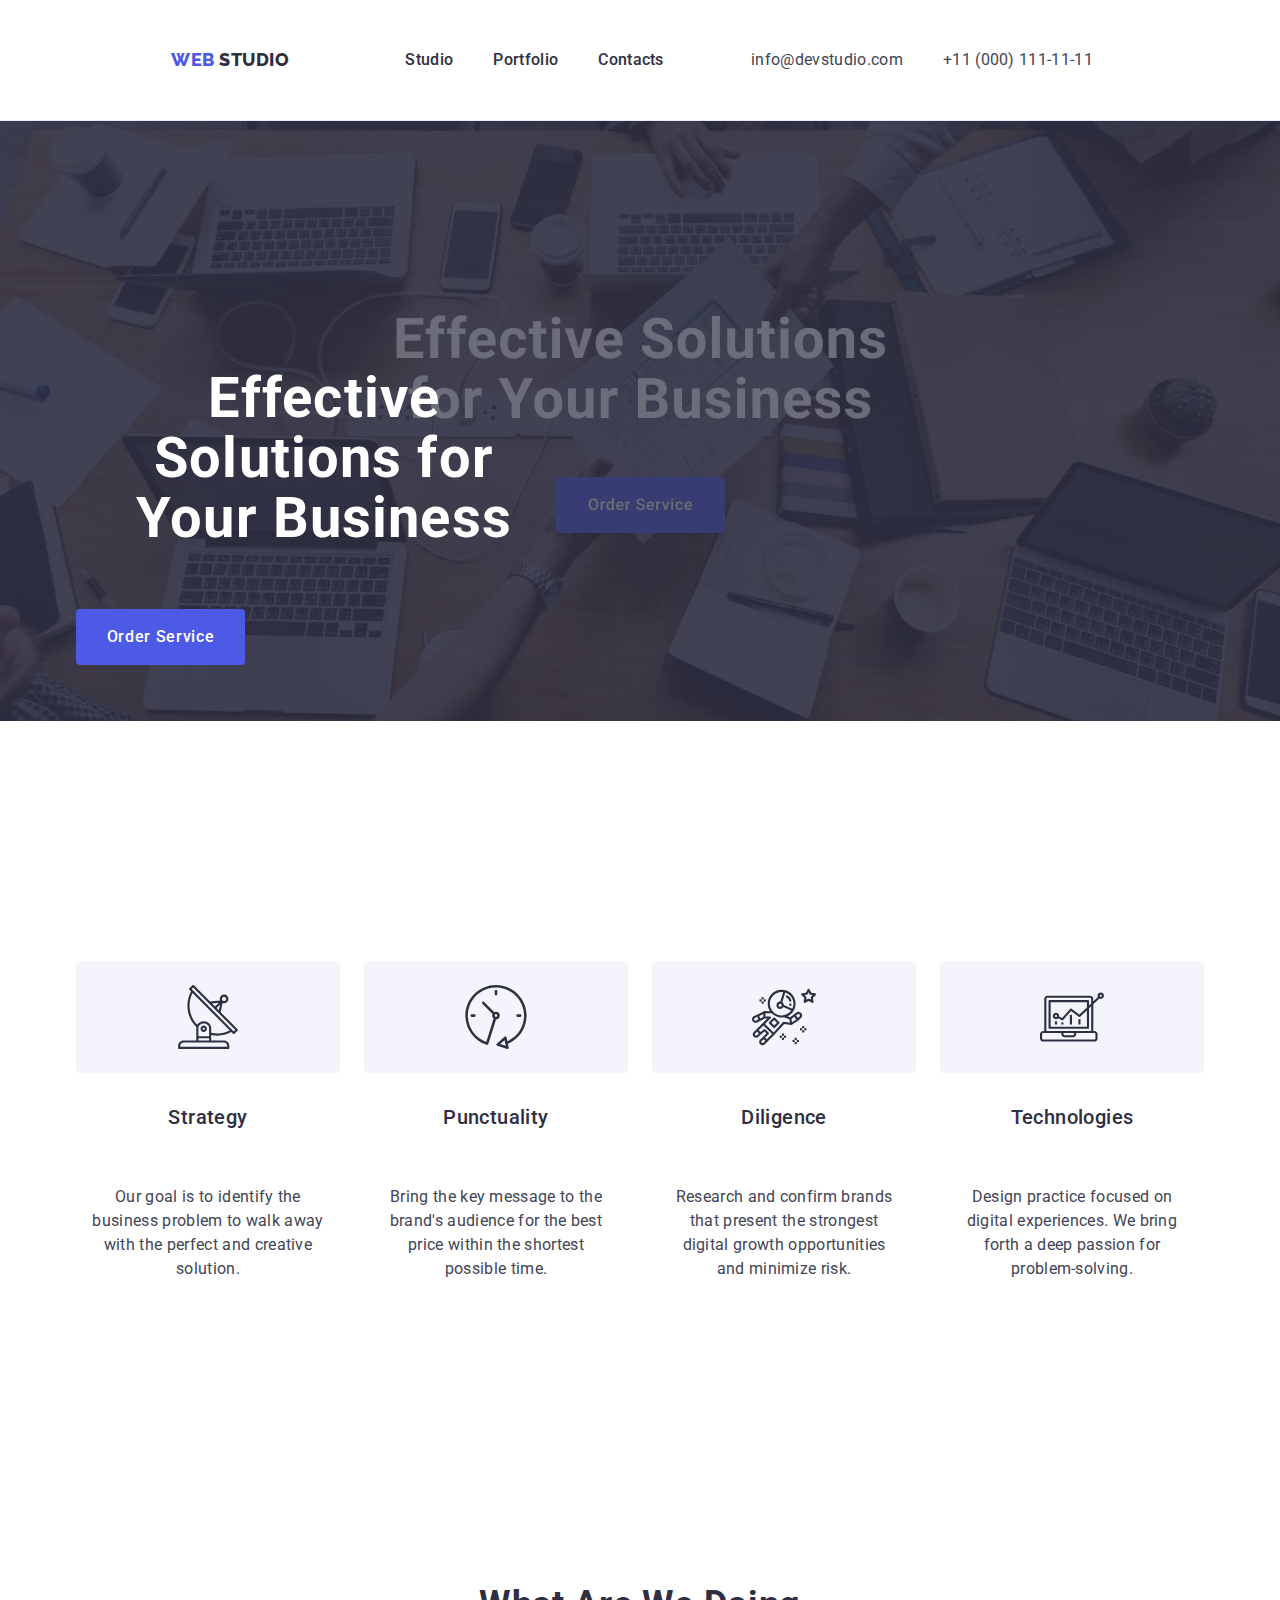
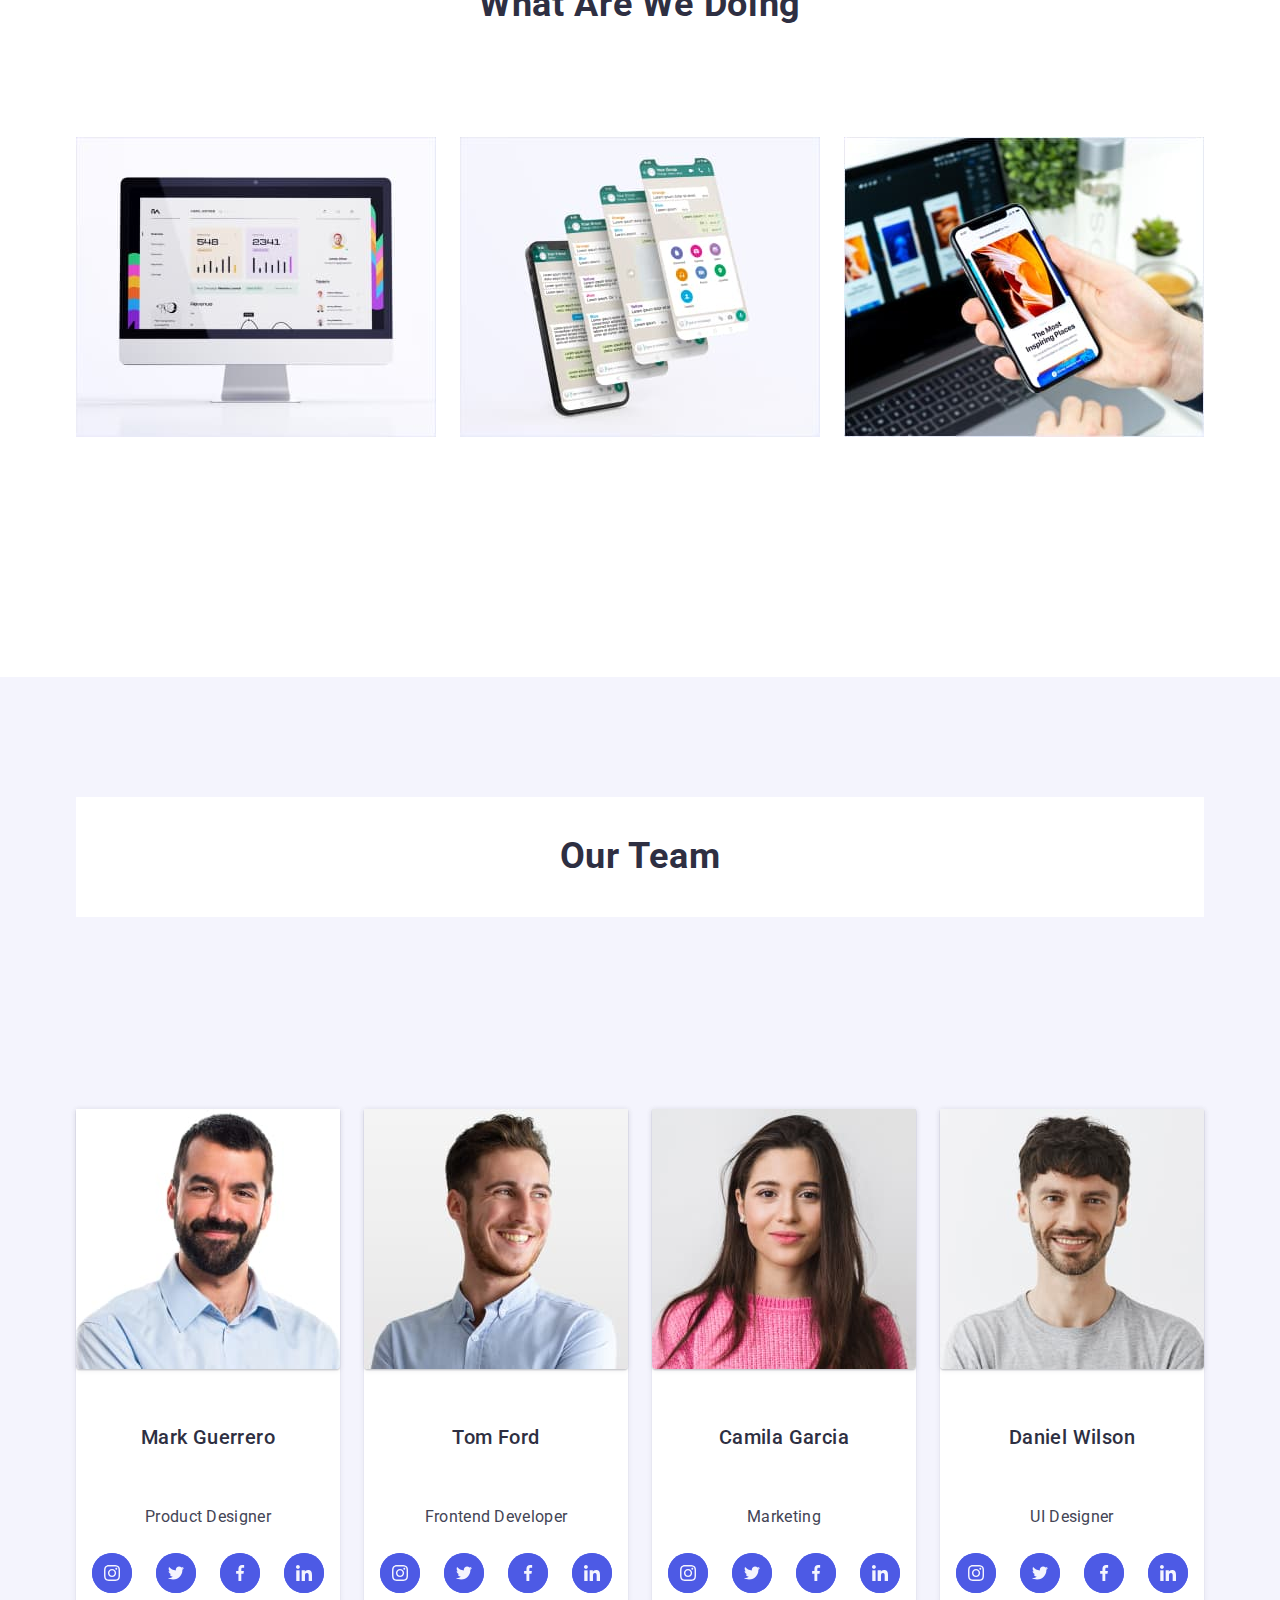
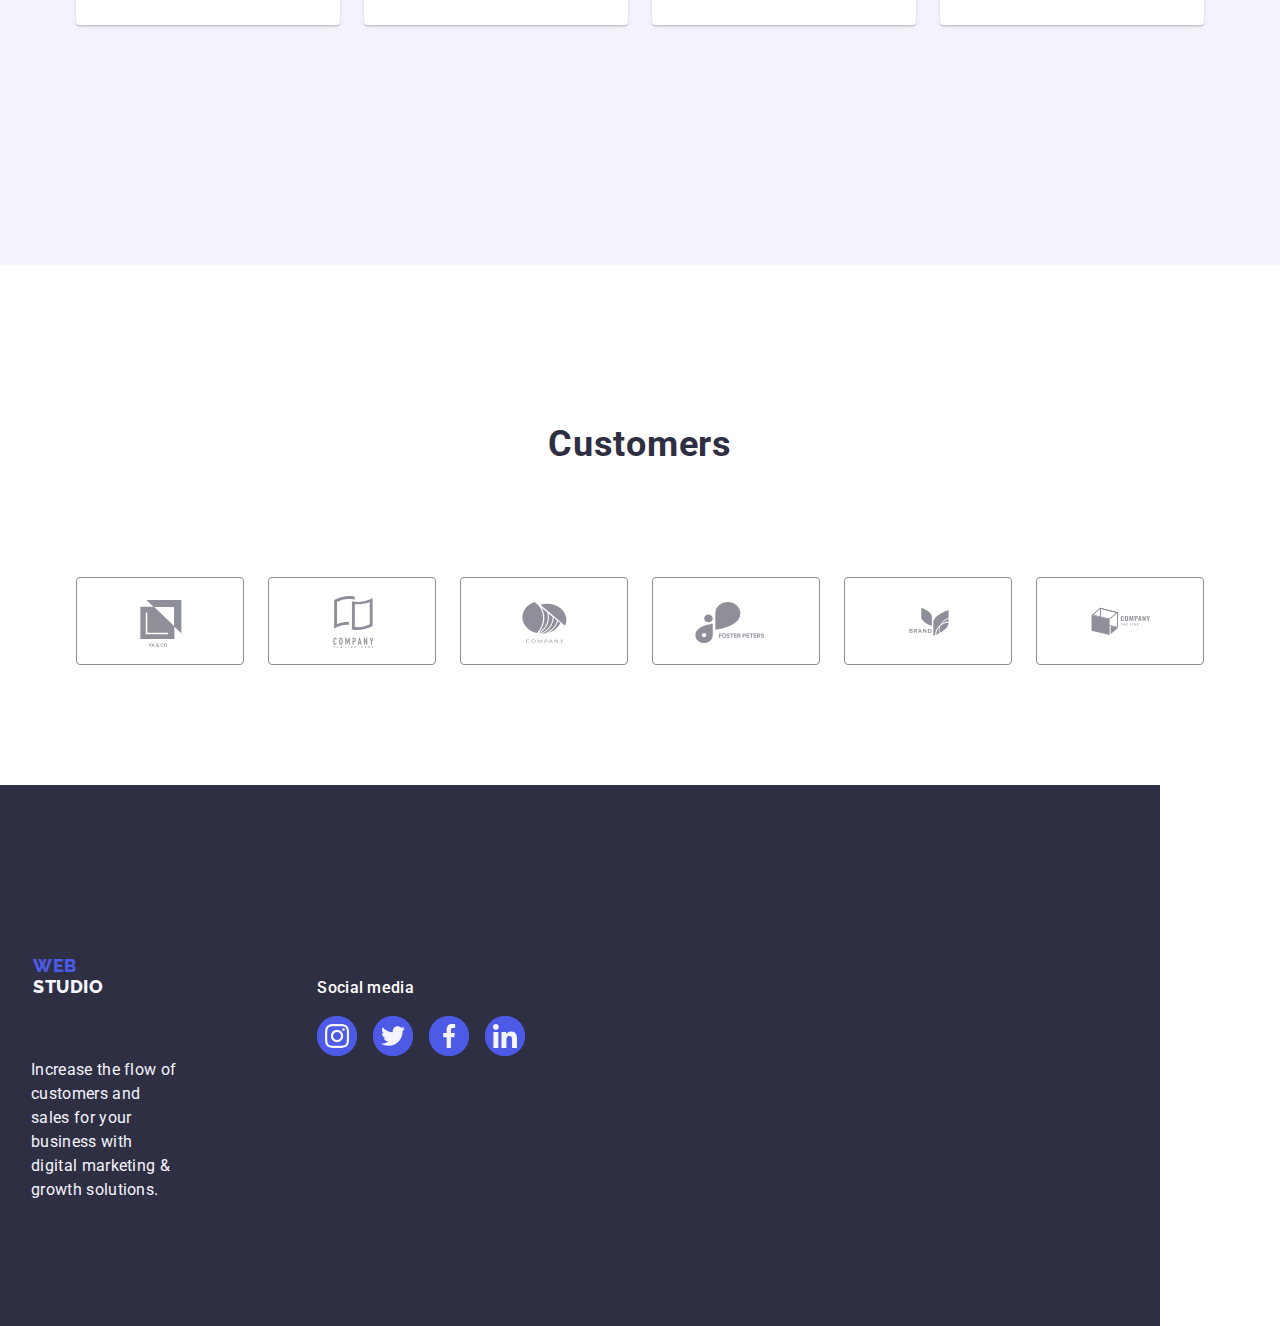
<file: index.html>
<!DOCTYPE html>
<html lang="en">
  <head>
    <meta charset="UTF-8" />
    <meta name="viewport" content="width=device-width, initial-scale=1.0" />

    <link rel="preconnect" href="https://fonts.googleapis.com" />
    <link rel="preconnect" href="https://fonts.gstatic.com" crossorigin />
    <link
      href="https://fonts.googleapis.com/css2?family=Raleway:wght@700&family=Roboto:wght@400;500;700;900&display=swap"
      rel="stylesheet"
    />
    <title>WebStudio</title>
    <link
      rel="stylesheet"
      href="https://cdnjs.cloudflare.com/ajax/libs/modern-normalize/2.0.0/modern-normalize.min.css"
      integrity="sha512-4xo8blKMVCiXpTaLzQSLSw3KFOVPWhm/TRtuPVc4WG6kUgjH6J03IBuG7JZPkcWMxJ5huwaBpOpnwYElP/m6wg=="
      crossorigin="anonymous"
      referrerpolicy="no-referrer"
    />
    <link rel="stylesheet" href="./css/styles.css" />
  </head>
  <body>
    <header class="top-line">
      <div class="container header-links">
        <!-- Top line -->
        <!-- Menu nav -->
        <nav class="nav-links">
          <!-- Logo -->
          <a class="link logo logo-blue logo-top-line" href="./index.html"
            >Web <span class="link logo-header">Studio</span></a
          >
          <ul class="list nav-links">
            <li><a class="link nav" href="./index.html">Studio</a></li>
            <li><a class="link nav" href="./portfolio.html">Portfolio</a></li>
            <li><a class="link nav" href="">Contacts</a></li>
          </ul>
        </nav>
        <!-- contacts -->
        <address class="adress">
          <ul class="list nav-links">
            <li>
              <a class="link adress-info" href="mailto:info@devstudio.com"
                >info@devstudio.com</a
              >
            </li>
            <li>
              <a class="link adress-info" href="tel:+110001111111"
                >+11 (000) 111-11-11</a
              >
            </li>
          </ul>
        </address>
      </div>
    </header>

    <main>
      <!-- Section 1 -->
      <section class="section-darky hero-image">
        <div class="container">
          <h1 class="title-web-studio">
            Effective Solutions for Your Business
          </h1>
          <button class="order-service-button" type="button">
            Order Service
          </button>
        </div>
      </section>
      <!-- section 2 -->

      <section class="section-two">
        <div class="container">
          <h2 class="visually-hidden">Futures</h2>
          <ul class="list section-two">
            <li class="link">
              <div class="svg-elements-section-two div-section-two">
                <svg width="64" height="64">
                  <use href="./images/icons.svg#icon-antenna-1"></use>
                </svg>
              </div>
              <h3 class="three-title section-two-element">
                <a href="#strategy"></a>Strategy
              </h3>
              <p class="p-body">
                Our goal is to identify the business problem to walk away with
                the perfect and creative solution.
              </p>
            </li>
            <li class="link">
              <div class="svg-elements-section-two div-section-two">
                <svg width="64" height="64">
                  <use href="./images/icons.svg#icon-clock-1"></use>
                </svg>
              </div>
              <h3 class="three-title section-two-element">
                <a href="#punctuality"></a>Punctuality
              </h3>
              <p class="p-body">
                Bring the key message to the brand's audience for the best price
                within the shortest possible time.
              </p>
            </li>
            <li class="link">
              <div class="svg-elements-section-two div-section-two">
                <svg width="64" height="64">
                  <use href="./images/icons.svg#icon-astronaut-1"></use>
                </svg>
              </div>
              <h3 class="three-title section-two-element">
                <a href="#diligence"></a>Diligence
              </h3>
              <p class="p-body">
                Research and confirm brands that present the strongest digital
                growth opportunities and minimize risk.
              </p>
            </li>
            <li class="link">
              <div class="svg-elements-section-two div-section-two">
                <svg width="64" height="64">
                  <use href="./images/icons.svg#icon-diagram-1"></use>
                </svg>
              </div>
              <h3 class="three-title section-two-element">
                <a href="technologies"></a>Technologies
              </h3>
              <p class="p-body">
                Design practice focused on digital experiences. We bring forth a
                deep passion for problem-solving.
              </p>
            </li>
          </ul>
        </div>
      </section>

      <!-- Section 3 -->
      <section class="section-three">
        <div class="container">
          <h2 class="subtitle-web-studio-blue">What are we doing</h2>
          <ul class="list section-three">
            <li class="link">
              <img
                class="section-three-image"
                src="./images/image1.jpg"
                alt="poza1"
                width="360"
              />
            </li>
            <li class="link">
              <img
                class="section-three-image"
                src="./images/image2.jpg"
                alt="poza2"
                width="360"
              />
            </li>
            <li class="link">
              <img
                class="section-three-image"
                src="./images/image3.jpg"
                alt="poza3"
                width="360"
              />
            </li>
          </ul>
        </div>
      </section>

      <!-- Section 4 -->
      <section class="section-light section-four">
        <div class="container">
          <h2 class="subtitle-web-studio-blue">Our Team</h2>
          <ul class="list section-four">
            <li class="link team-member">
              <img
                class="background-white team-member"
                src="./images/teamcard.1.jpg"
                alt="teamcard1"
                width="264"
              />
              <div class="container-list">
                <h3 class="background-white three-title">Mark Guerrero</h3>
                <p class="background-white p-body">Product Designer</p>
                <ul class="list svg-images">
                  <li class="link svg-list-element">
                    <a href="" class="svg-list-element">
                      <svg
                        class="svg-icons-element-light"
                        width="16"
                        height="16"
                      >
                        <use href="./images/icons.svg#icon-instagram-2"></use>
                      </svg>
                    </a>
                  </li>
                  <li class="link svg-list-element">
                    <a href="" class="svg-list-element">
                      <svg
                        class="svg-icons-element-light"
                        width="16"
                        height="16"
                      >
                        <use href="./images/icons.svg#icon-twitter-1"></use>
                      </svg>
                    </a>
                  </li>
                  <li class="link svg-list-element">
                    <a href="" class="svg-list-element">
                      <svg
                        class="svg-icons-element-light"
                        width="16"
                        height="16"
                      >
                        <use href="./images/icons.svg#icon-facebook-1"></use>
                      </svg>
                    </a>
                  </li>
                  <li class="link svg-list-element">
                    <a href="" class="svg-list-element">
                      <svg
                        class="svg-icons-element-light"
                        width="16"
                        height="16"
                      >
                        <use href="./images/icons.svg#icon-linkedin-1"></use>
                      </svg>
                    </a>
                  </li>
                </ul>
              </div>
            </li>
            <li class="link team-member">
              <img
                class="background-white team-member"
                src="./images/teamcard.2.jpg"
                alt="teamcard2"
                width="264"
              />
              <div class="container-list">
                <h3 class="background-white three-title">Tom Ford</h3>
                <p class="background-white p-body">Frontend Developer</p>
                <ul class="list svg-images">
                  <li class="link svg-list-element">
                    <a href="" class="svg-list-element">
                      <svg
                        class="svg-icons-element-light"
                        width="16"
                        height="16"
                      >
                        <use href="./images/icons.svg#icon-instagram-2"></use>
                      </svg>
                    </a>
                  </li>
                  <li class="link svg-list-element">
                    <a href="" class="svg-list-element">
                      <svg
                        class="svg-icons-element-light"
                        width="16"
                        height="16"
                      >
                        <use href="./images/icons.svg#icon-twitter-1"></use>
                      </svg>
                    </a>
                  </li>
                  <li class="link svg-list-element">
                    <a href="" class="svg-list-element">
                      <svg
                        class="svg-icons-element-light"
                        width="16"
                        height="16"
                      >
                        <use href="./images/icons.svg#icon-facebook-1"></use>
                      </svg>
                    </a>
                  </li>
                  <li class="link svg-list-element">
                    <a href="" class="svg-list-element">
                      <svg
                        class="svg-icons-element-light"
                        width="16"
                        height="16"
                      >
                        <use href="./images/icons.svg#icon-linkedin-1"></use>
                      </svg>
                    </a>
                  </li>
                </ul>
              </div>
            </li>
            <li class="link team-member">
              <img
                class="background-white team-member"
                src="./images/teamcard.3.jpg"
                alt="teamcard3"
                width="264"
              />
              <div class="container-list">
                <h3 class="background-white three-title">Camila Garcia</h3>
                <p class="background-white p-body">Marketing</p>
                <ul class="list svg-images">
                  <li class="link svg-list-element">
                    <a href="" class="svg-list-element">
                      <svg
                        class="svg-icons-element-light"
                        width="16"
                        height="16"
                      >
                        <use href="./images/icons.svg#icon-instagram-2"></use>
                      </svg>
                    </a>
                  </li>
                  <li class="link svg-list-element">
                    <a href="" class="svg-list-element">
                      <svg
                        class="svg-icons-element-light"
                        width="16"
                        height="16"
                      >
                        <use href="./images/icons.svg#icon-twitter-1"></use>
                      </svg>
                    </a>
                  </li>
                  <li class="link svg-list-element">
                    <a href="" class="svg-list-element">
                      <svg
                        class="svg-icons-element-light"
                        width="16"
                        height="16"
                      >
                        <use href="./images/icons.svg#icon-facebook-1"></use>
                      </svg>
                    </a>
                  </li>
                  <li class="link svg-list-element">
                    <a href="" class="svg-list-element">
                      <svg
                        class="svg-icons-element-light"
                        width="16"
                        height="16"
                      >
                        <use href="./images/icons.svg#icon-linkedin-1"></use>
                      </svg>
                    </a>
                  </li>
                </ul>
              </div>
            </li>
            <li class="link team-member">
              <img
                class="background-white team-member"
                src="./images/teamcard.4.jpg"
                alt="teamcard4"
                width="264"
              />
              <div class="container-list">
                <h3 class="background-white three-title">Daniel Wilson</h3>
                <p class="background-white p-body">UI Designer</p>
                <ul class="list svg-images">
                  <li class="link svg-list-element">
                    <a href="" class="svg-list-element">
                      <svg
                        class="svg-icons-element-light"
                        width="16"
                        height="16"
                      >
                        <use href="./images/icons.svg#icon-instagram-2"></use>
                      </svg>
                    </a>
                  </li>
                  <li class="link svg-list-element">
                    <a href="" class="svg-list-element">
                      <svg
                        class="svg-icons-element-light"
                        width="16"
                        height="16"
                      >
                        <use href="./images/icons.svg#icon-twitter-1"></use>
                      </svg>
                    </a>
                  </li>
                  <li class="link svg-list-element">
                    <a href="" class="svg-list-element">
                      <svg
                        class="svg-icons-element-light"
                        width="16"
                        height="16"
                      >
                        <use href="./images/icons.svg#icon-facebook-1"></use>
                      </svg>
                    </a>
                  </li>
                  <li class="link svg-list-element">
                    <a href="" class="svg-list-element">
                      <svg
                        class="svg-icons-element-light"
                        width="16"
                        height="16"
                      >
                        <use href="./images/icons.svg#icon-linkedin-1"></use>
                      </svg>
                    </a>
                  </li>
                </ul>
              </div>
            </li>
          </ul>
        </div>
      </section>
      <!-- Section 5 -->
      <section class="section-five">
        <div class="container">
          <h2 class="subtitle-web-studio-blue">Customers</h2>
          <ul class="list svg-images">
            <li class="link svg-elements-big">
              <a href="" class="svg-elements-section-five">
                <svg class="svg-icons-element" width="104" height="56">
                  <use
                    href="./images/icons.svg#icon-Logo-4"
                    class="svg-elements-section-five"
                  ></use>
                </svg>
              </a>
            </li>
            <li class="link svg-elements-big">
              <a href="" class="svg-elements-section-five">
                <svg class="svg-icons-element" width="104" height="56">
                  <use href="./images/icons.svg#icon-Logo-5"></use>
                </svg>
              </a>
            </li>
            <li class="link svg-elements-big">
              <a href="" class="svg-elements-section-five">
                <svg class="svg-icons-element" width="104" height="56">
                  <use href="./images/icons.svg#icon-Logo-6"></use>
                </svg>
              </a>
            </li>
            <li class="link svg-elements-big">
              <a href="" class="svg-elements-section-five">
                <svg class="svg-icons-element" width="104" height="56">
                  <use href="./images/icons.svg#icon-Logo-7"></use>
                </svg>
              </a>
            </li>
            <li class="link svg-elements-big">
              <a href="" class="svg-elements-section-five">
                <svg class="svg-icons-element" width="104" height="56">
                  <use href="./images/icons.svg#icon-Client-5"></use>
                </svg>
              </a>
            </li>
            <li class="link svg-elements-big">
              <a href="" class="svg-elements-section-five">
                <svg class="svg-icons-element" width="104" height="56">
                  <use href="./images/icons.svg#icon-Client-6"></use>
                </svg>
              </a>
            </li>
          </ul>
        </div>
      </section>
    </main>
    <footer class="footer footer-container">
      <div class="container footer-container">
        <div class="div-one-footer">
          <a class="link logo logo-blue logo-footer" href="./index.html"
            >Web <span class="logo-header-footer">Studio</span></a
          >
          <p class="p-footer">
            Increase the flow of customers and sales for your business with
            digital marketing & growth solutions.
          </p>
        </div>
        <div>
          <p class="p-footer-two">Social media</p>
          <ul class="list svg-images footer-list-elements">
            <li class="link footer-icon">
              <a href="" class="footer-icon">
                <svg class="svg-icons-element-light" width="24" height="24">
                  <use href="./images/icons.svg#icon-instagram-2"></use>
                </svg>
              </a>
            </li>
            <li class="link footer-icon">
              <a href="" class="footer-icon">
                <svg class="svg-icons-element-light" width="24" height="24">
                  <use href="./images/icons.svg#icon-twitter-1"></use>
                </svg>
              </a>
            </li>
            <li class="link footer-icon">
              <a href="" class="footer-icon">
                <svg class="svg-icons-element-light" width="24" height="24">
                  <use href="./images/icons.svg#icon-facebook-1"></use>
                </svg>
              </a>
            </li>
            <li class="link footer-icon">
              <a href="" class="footer-icon">
                <svg class="svg-icons-element-light" width="24" height="24">
                  <use href="./images/icons.svg#icon-linkedin-1"></use>
                </svg>
              </a>
            </li>
          </ul>
        </div>

        <img
          class="section-three-image"
          src="./images/darkbg.jpg"
          alt="darkbg"
          width="1440"
        />
      </div>
    </footer>
  </body>
</html>
</file>
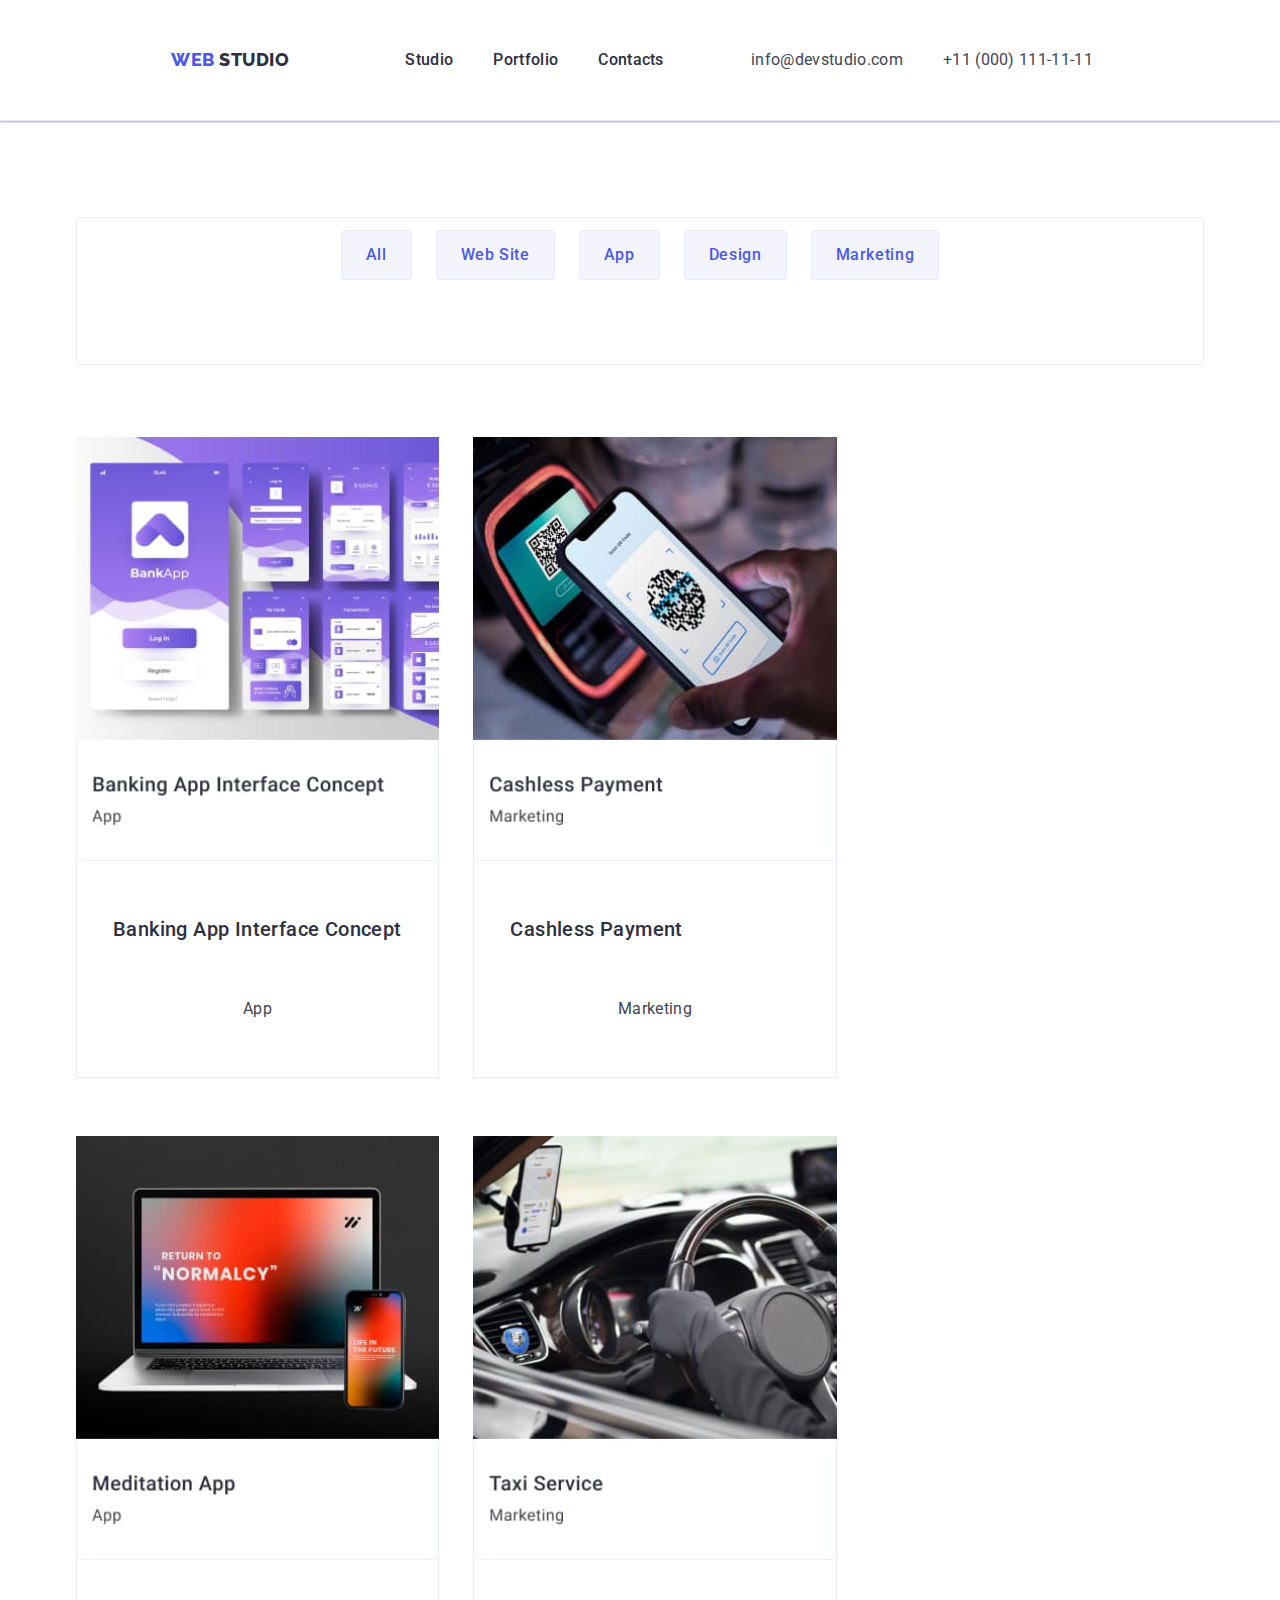
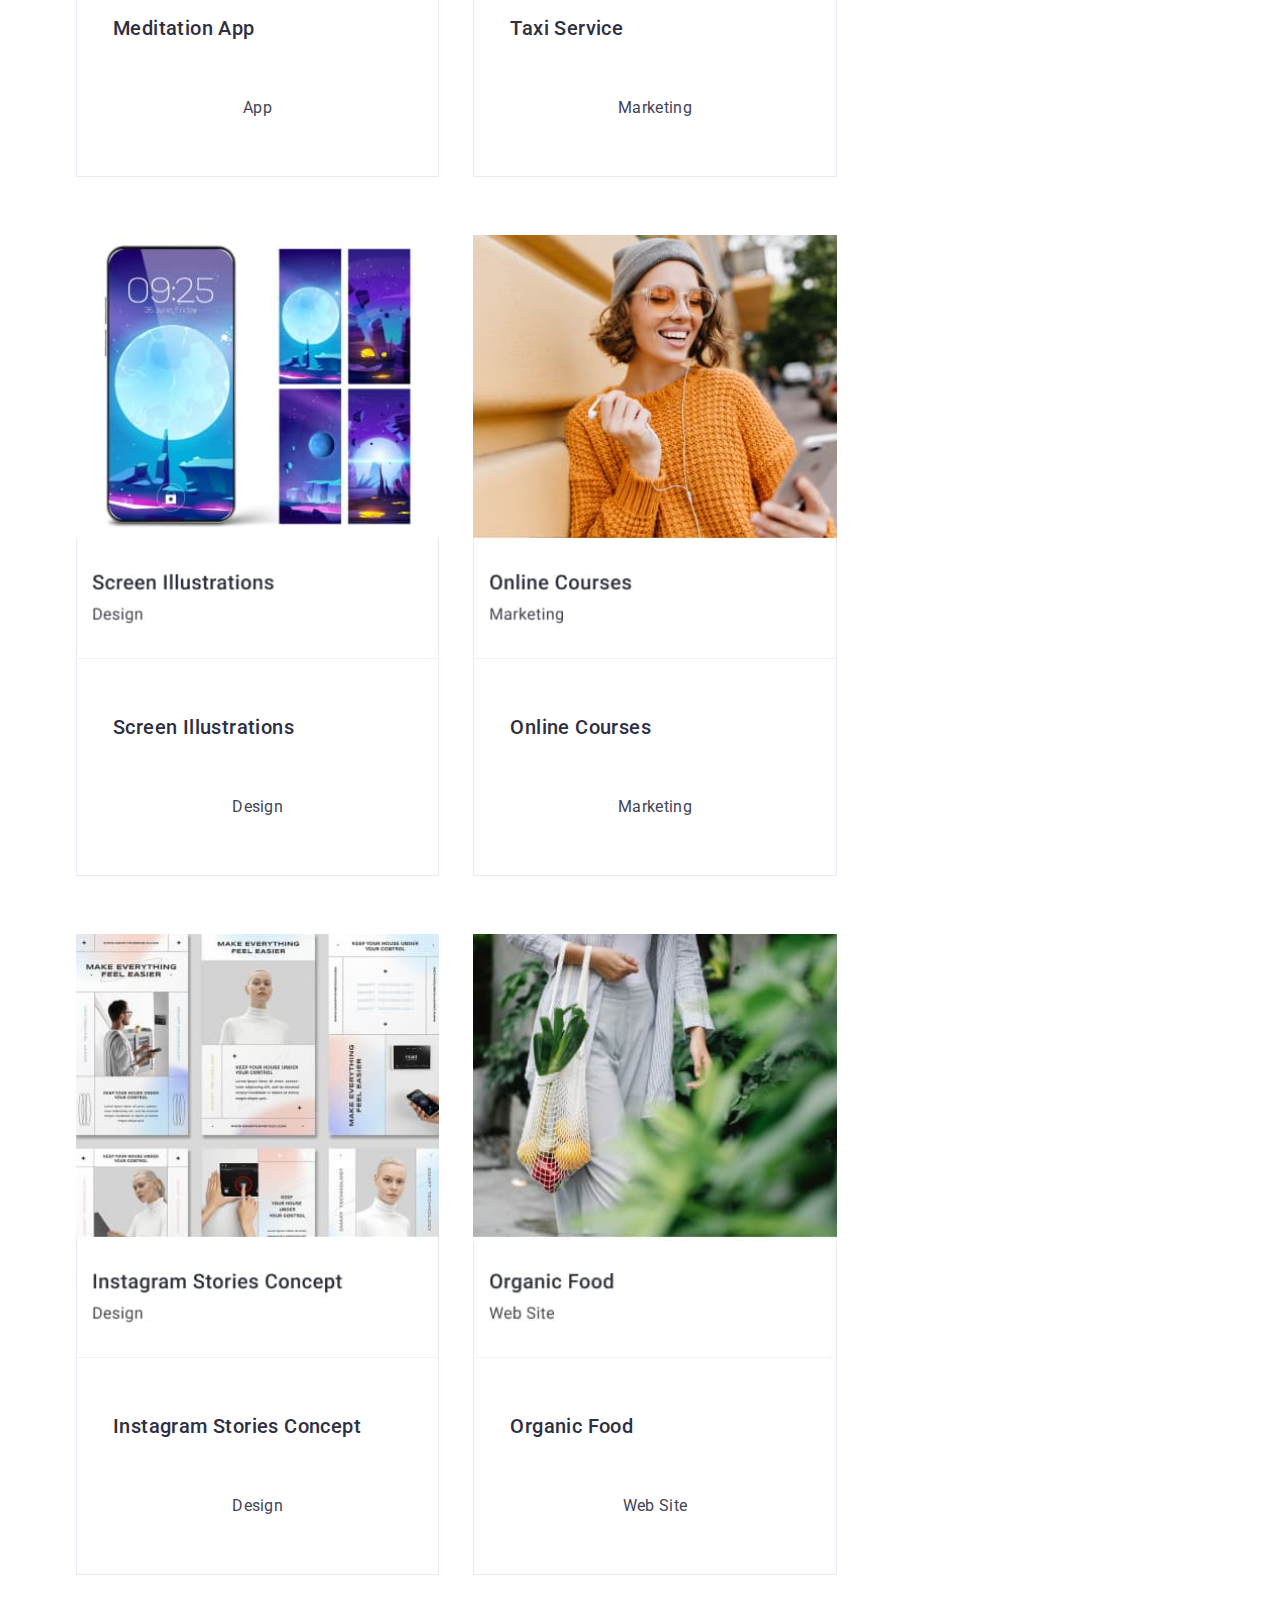
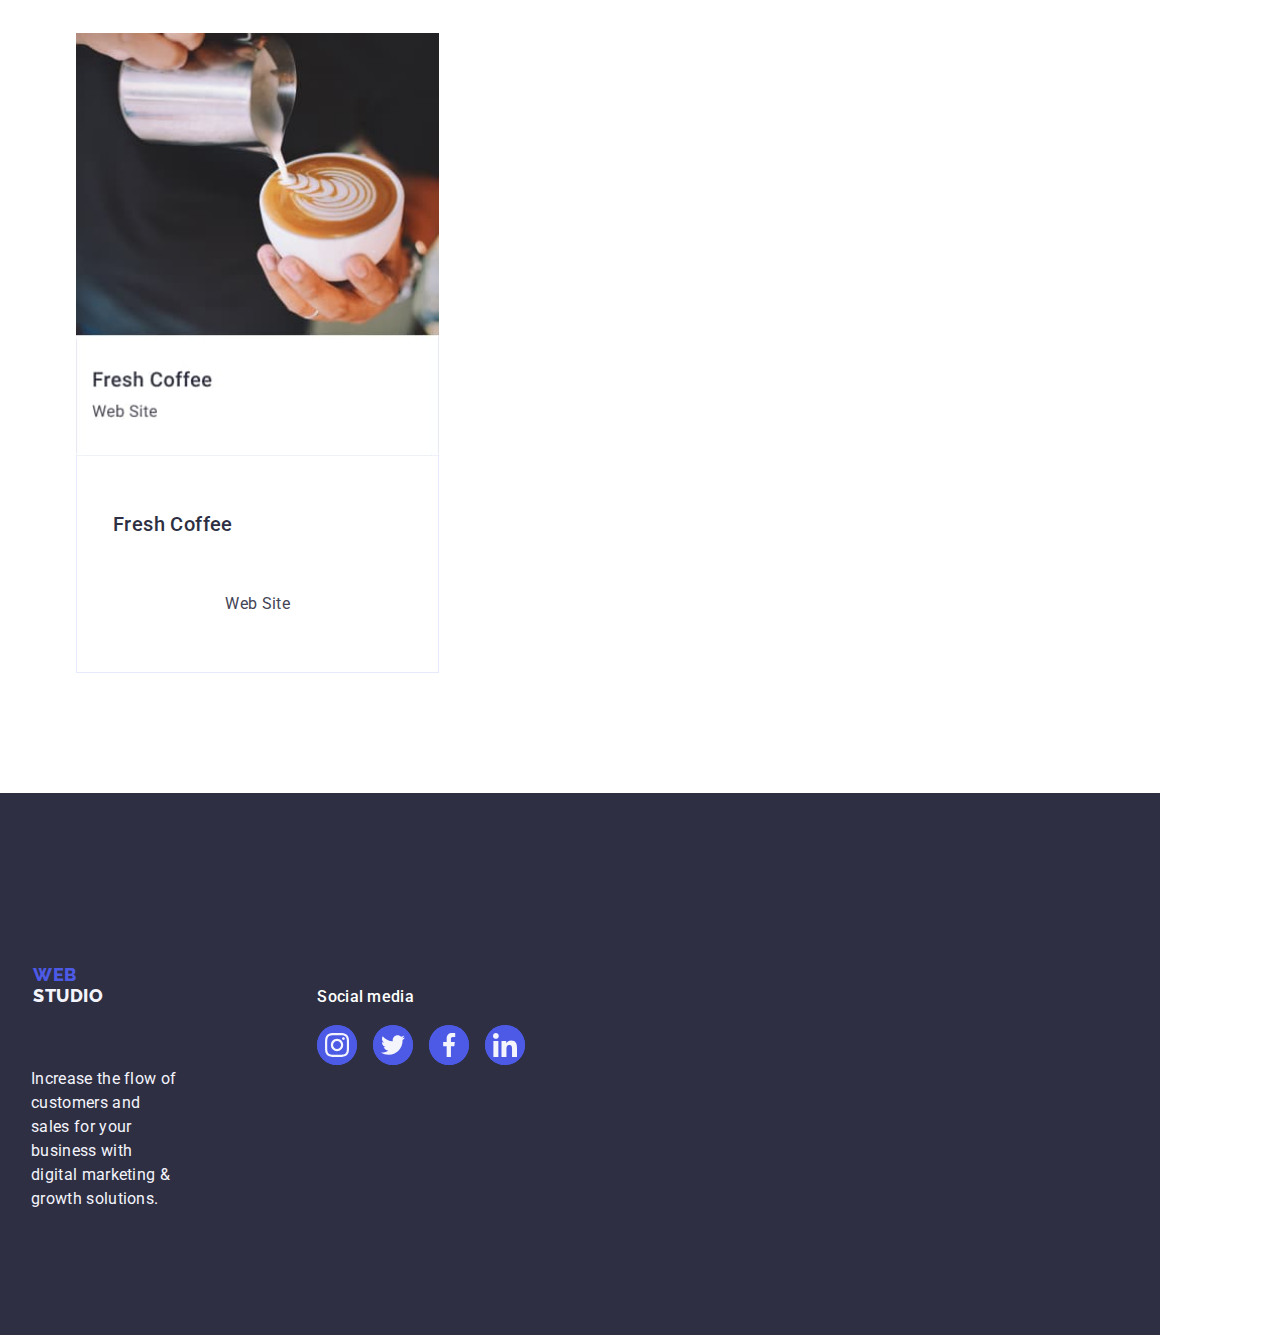
<file: portfolio.html>
<!DOCTYPE html>
<html lang="en">
  <head>
    <meta charset="UTF-8" />
    <meta name="viewport" content="width=device-width, initial-scale=1.0" />

    <link rel="preconnect" href="https://fonts.googleapis.com" />
    <link rel="preconnect" href="https://fonts.gstatic.com" crossorigin />
    <link
      href="https://fonts.googleapis.com/css2?family=Raleway:wght@700&family=Roboto:wght@400;500;700;900&display=swap"
      rel="stylesheet"
    />
    <title>Portfolio</title>
    <link
      rel="stylesheet"
      href="https://cdnjs.cloudflare.com/ajax/libs/modern-normalize/2.0.0/modern-normalize.min.css"
      integrity="sha512-4xo8blKMVCiXpTaLzQSLSw3KFOVPWhm/TRtuPVc4WG6kUgjH6J03IBuG7JZPkcWMxJ5huwaBpOpnwYElP/m6wg=="
      crossorigin="anonymous"
      referrerpolicy="no-referrer"
    />
    <link rel="stylesheet" href="./css/styles.css" />
  </head>
  <body>
    <header class="top-line">
      <div class="container header-links">
        <!-- Top line -->
        <!-- Menu nav -->
        <nav class="nav-links">
          <!-- Logo -->
          <a class="link logo logo-blue logo-top-line" href="./portfolio.html"
            >Web <span class="link logo-header">Studio</span></a
          >
          <ul class="list nav-links">
            <li><a class="link nav" href="./index.html">Studio</a></li>
            <li><a class="link nav" href="./portfolio.html">Portfolio</a></li>
            <li><a class="link nav" href="">Contacts</a></li>
          </ul>
        </nav>
        <!-- contacts -->
        <address class="adress">
          <ul class="list nav-links">
            <li>
              <a class="link adress-info" href="mailto:info@devstudio.com"
                >info@devstudio.com</a
              >
            </li>
            <li>
              <a class="link adress-info" href="tel:+110001111111"
                >+11 (000) 111-11-11</a
              >
            </li>
          </ul>
        </address>
      </div>
    </header>

    <main>
      <section class="section-portfolio">
        <div class="container">
          <h1 class="title-web-studio visually-hidden">Portfolio</h1>
          <ul class="list buttons-list">
            <li><button class="button" type="button">All</button></li>
            <li><button class="button" type="button">Web Site</button></li>
            <li><button class="button" type="button">App</button></li>
            <li><button class="button" type="button">Design</button></li>
            <li><button class="button" type="button">Marketing</button></li>
          </ul>
          <ul class="list list-grid">
            <!-- Row 1 -->
            <li class="item-grid">
              <a href="" class="link portfolio-image">
                <img
                  class="portfolio-image"
                  src="./images/projectcard1.jpg"
                  alt="projectcard1"
                  width="360"
                />
                <div class="container-grid">
                  <h2 class="two-title">Banking App Interface Concept</h2>
                  <p class="p-body">App</p>
                </div>
              </a>
            </li>
            <li class="item-grid">
              <a href="" class="link portfolio-image">
                <img
                  class="portfolio-image"
                  src="./images/projectcard2.jpg"
                  alt="projectcard2"
                  width="360"
                />
                <div class="container-grid">
                  <h2 class="two-title">Cashless Payment</h2>
                  <p class="p-body">Marketing</p>
                </div>
              </a>
            </li>
            <li class="item-grid">
              <a href="" class="link portfolio-image">
                <img
                  class="portfolio-image"
                  src="./images/projectcard3.jpg"
                  alt="projectcard3"
                  width="360"
                />
                <div class="container-grid">
                  <h2 class="two-title">Meditation App</h2>
                  <p class="p-body">App</p>
                </div>
              </a>
            </li>
            <!-- Row 2 -->
            <li class="item-grid">
              <a href="" class="link portfolio-image">
                <img
                  class="portfolio-image"
                  src="./images/projectcard11.jpg"
                  alt="projectcard11"
                  width="360"
                />
                <div class="container-grid">
                  <h2 class="two-title">Taxi Service</h2>
                  <p class="p-body">Marketing</p>
                </div>
              </a>
            </li>
            <li class="item-grid">
              <a href="" class="link portfolio-image">
                <img
                  class="portfolio-image"
                  src="./images/projectcard22.jpg"
                  alt="projectcard22"
                  width="360"
                />
                <div class="container-grid">
                  <h2 class="two-title">Screen Illustrations</h2>
                  <p class="p-body">Design</p>
                </div>
              </a>
            </li>
            <li class="item-grid">
              <a href="" class="link portfolio-image">
                <img
                  class="portfolio-image"
                  src="./images/projectcard33.jpg"
                  alt="projectcard33"
                  width="360"
                />
                <div class="container-grid">
                  <h2 class="two-title">Online Courses</h2>
                  <p class="p-body">Marketing</p>
                </div>
              </a>
            </li>
            <!-- Row 3 -->
            <li class="item-grid">
              <a href="" class="link portfolio-image">
                <img
                  class="portfolio-image"
                  src="./images/projectcard111.jpg"
                  alt="projectcard111"
                  width="360"
                />
                <div class="container-grid">
                  <h2 class="two-title">Instagram Stories Concept</h2>
                  <p class="p-body">Design</p>
                </div>
              </a>
            </li>
            <li class="item-grid">
              <a href="" class="link portfolio-image">
                <img
                  class="portfolio-image"
                  src="./images/projectcard222.jpg"
                  alt="projectcard222"
                  width="360"
                />
                <div class="container-grid">
                  <h2 class="two-title">Organic Food</h2>
                  <p class="p-body">Web Site</p>
                </div>
              </a>
            </li>
            <li class="item-grid">
              <a href="" class="link portfolio-image">
                <img
                  class="portfolio-image"
                  src="./images/projectcard333.jpg"
                  alt="projectcard333"
                  width="360"
                />
                <div class="container-grid">
                  <h2 class="two-title">Fresh Coffee</h2>
                  <p class="p-body">Web Site</p>
                </div>
              </a>
            </li>
          </ul>
        </div>
      </section>
    </main>
    <footer class="footer footer-container">
      <div class="container footer-container">
        <div class="div-one-footer">
          <a class="link logo logo-blue logo-footer" href="./portfolio.html"
            >Web <span class="logo-header-footer">Studio</span></a
          >
          <p class="p-footer">
            Increase the flow of customers and sales for your business with
            digital marketing & growth solutions.
          </p>
        </div>
        <div>
          <p class="p-footer-two">Social media</p>
          <ul class="list svg-images footer-list-elements">
            <li class="link footer-icon">
              <a href="" class="footer-icon">
                <svg class="svg-icons-element-light" width="24" height="24">
                  <use href="./images/icons.svg#icon-instagram-2"></use>
                </svg>
              </a>
            </li>
            <li class="link footer-icon">
              <a href="" class="footer-icon">
                <svg class="svg-icons-element-light" width="24" height="24">
                  <use href="./images/icons.svg#icon-twitter-1"></use>
                </svg>
              </a>
            </li>
            <li class="link footer-icon">
              <a href="" class="footer-icon">
                <svg class="svg-icons-element-light" width="24" height="24">
                  <use href="./images/icons.svg#icon-facebook-1"></use>
                </svg>
              </a>
            </li>
            <li class="link footer-icon">
              <a href="" class="footer-icon">
                <svg class="svg-icons-element-light" width="24" height="24">
                  <use href="./images/icons.svg#icon-linkedin-1"></use>
                </svg>
              </a>
            </li>
          </ul>
        </div>

        <img
          class="section-three-image"
          src="./images/darkbg.jpg"
          alt="darkbg"
          width="1440"
        />
      </div>
    </footer>
  </body>
</html>
</file>
<file: css/styles.css>
:root {
  --color-text: #4d5ae5;
  --color-light: #f4f4fd;
  --color-titles-body: #2e2f42;
  --color-p-body: #434455;
  --white-color: #ffffffff;
  --button-color:  #e7e9fc;
  --icons-color: #8e8f99;
}

*
{
  margin: 0;
}
*,
*::before,
*::after{
  box-sizing: border-box;
}

body {
  font-family: "Roboto", sans-serif;
  color: var(--color-p-body);
  background-color: var(--white-color);
}

.list {
  list-style: none;
  display: flex;
  padding: 0;
}
.link {
  text-decoration: none;
 
}

.link:hover
{
    color: #404bbf;
}

.link:focus
{
    color: #404bbf;
}

.logo {
  font-family: "Raleway", sans-serif;
  font-size: 18px;
  font-style: normal;
  font-weight: 800;
  line-height: 116.667%;
  letter-spacing: 0.54px;
  text-transform: uppercase;
  line-height: 1.17;
  margin-right: 76px;
}

.logo-header {
  color: var(--color-titles-body);
}
.logo-blue {
  color: var(--color-text);
}

.logo-header-footer {
  color: var(--color-light);
}

.nav {
  color: var(--color-titles-body);
  font-family: Roboto;
  font-size: 16px;
  font-style: normal;
  font-weight: 500;
  line-height: 150%;
  letter-spacing: 0.32px;
  padding: 24px 0;
  display: flex;
  gap: 40px
}
.adress {
  font-style: normal;
  display: flex;
  align-items: center;
  display: flex;
  gap: 40px;
  padding: 24px 16px;
}

.adress-info {
  color: var(--color-p-body)
  font-family: Roboto;
  font-size: 16px;
  font-style: normal;
  font-weight: 400;
  line-height: 150%;
  letter-spacing: 0.32px;
  display: flex;
  gap: 40px;
  

.adress-list {
  display: flex;
  gap: 40px;
}

}
.button {
  color: var(--color-text);
  font-family: "Roboto", sans-serif;
  background-color: var(--color-light);
  cursor: pointer;
  letter-spacing: 0.04em;
  line-height: 1.5;
  font-size: 16px;
  font-weight: 500;
  padding: 12px 24px;
  border-radius: 4px;
  display: flex;
  justify-content: center;
  margin-bottom: 72px ;
  border: 1px solid var(--button-color);
  
}

.button:hover
 {
  color: #ffffffff;
  background-color: #404bbf;
  border: 1px solid transparent;
  box-shadow: 0px 3px 1px rgba(0, 0, 0, 0.1), 0px 2px 1px rgba(0, 0, 0, 0.08), 0px 2px 2px rgba(0, 0, 0, 0.12);
}
.button:focus {
  color: #ffffffff;
  background-color: #404bbf;
  border: 1px solid transparent;
  box-shadow: 0px 3px 1px rgba(0, 0, 0, 0.1), 0px 2px 1px rgba(0, 0, 0, 0.08), 0px 2px 2px rgba(0, 0, 0, 0.12);
}


.order-service-button
{
font-family: "Roboto", sans-serif;
color: #FFF;
font-size: 16px;
font-style: normal;
font-weight: 500;
line-height: 150%;
letter-spacing: 0.64px;
background-color:  var(--color-text);
cursor: pointer;
display: block;
min-width: 169px;
height: 56px;
border: none;
padding: 16px, 32px, 16px, 32px;
border-radius: 4px;
gap: 10px;

}
.order-service-button:hover,
:focus
{
color: background-color: #404bbf;
background-color: #404bbf;
}

.section-darky
{ background-color: var(--color-titles-body);
  background-image: url("../images/background-image.jpg");
}

.three-title {
  background-color: #ffffffff;
  color: var(--color-titles-body);
  font-size: 20px;
  font-style: normal;
  font-weight: 500;
  line-height: 120%;
  letter-spacing: 0.4px;
  margin-bottom: 8px;
  text-align: center;
  padding: 24px 20px;
}
.two-title {
color: var(--color-titles-body);
font-size: 20px;
font-style: normal;
font-weight: 500;
line-height: 120%;
letter-spacing: 0.4px;
margin-bottom: 8px;
padding: 24px 20px;
}

.section-light
{
background-color: var(--color-light);

}

.title-web-studio
{
color: #FFF;
text-align: center;
font-size: 56px;
font-style: normal;
font-weight: 700;
line-height: 107.143%;
letter-spacing: 1.12px;
padding: 60px 56px;
align-items: center;
justify-content: center;
max-width: 496px;

}

.subtitle-web-studio-blue
{
 color: var(--color-titles-body);
background-color: #ffffffff;
text-align: center;
font-size: 36px;
font-style: normal;
font-weight: 700;
line-height: 111.111%;
letter-spacing: 0.72px;
text-transform: capitalize;
padding: 40px 36px;
margin-bottom: 72px;

}

.p-body {
  color: var(--color-p-body);
  font-size: 16px;
  font-style: normal;
  font-weight: 400;
  line-height: 150%;
  letter-spacing: 0.32px;
  text-align: center;
  padding: 24px 16px;
}
.p-footer {
  color: var(--color-light);
  font-family: Roboto;
  font-size: 16px;
  font-style: normal;
  font-weight: 400;
  line-height: 150%;
  letter-spacing: 0.32px;
  display: flex;
  max-width: 264px;
  padding: 24px 16px;

}
.footer {
  background-color: var(--color-titles-body);
  padding: 100px 0;
}
  

.logo-footer {
  padding: 21px 18px;
  display: inline-block;
  margin-bottom: 16px;
}



.team-member {
    background-color: #ffffffff;
    width: calc((100% - 72px) / 4);
    width: 100%;
    min-width: 264px;
    border-radius: 0px 0px 4px 4px;
    display: block;
    box-shadow: 0px 1px 6px rgba(46, 47, 66, 0.08), 0px 1px 1px rgba(46, 47, 66, 0.16), 0px 2px 1px rgba(46, 47, 66, 0.08);
    width: 100%;
    height: 100%;
}

    


.background-white {
    background-color: #ffffffff;
}

.top-line {
display: flex;
padding: 24px 156px 24px 156px;
border: 0px, 0px, 1px, 0px;
border-bottom: 1px solid #e7e9fc;
box-shadow: 0px 2px 1px rgba(46, 47, 66, 0.08), 0px 1px 1px rgba(46, 47, 66, 0.16), 0px 1px 6px rgba(46, 47, 66, 0.08);
  
}

.nav-links {
display: flex;
align-items: center;
gap: 40px;
}

.logo-top-line
{
  margin-right: 76px;
  padding: 25,5px 1169px 25,5px 156px;
  justify-content: flex-start;

}

.hero-image {
max-width: 1440px;
background-image: linear-gradient(rgba(46, 47, 66, 0.7), rgba(46, 47, 66, 0.7)), url(../images/background-image.jpg);
background-repeat: no-repeat;
background-position: center;
background-size: cover;
height: 600px;
top: 72px;
padding: 188px 0;



}

.section-two
{
display: flex;
padding: 792px 156px 1696px 156px;
padding: 120px 0;
gap: 24px;
}

.section-three
{
display: flex;
padding-bottom: 120px;
gap: 24px;


}

.section-four{
display: flex;
gap: 24px;
padding: 120px 0;
}

.container {

  width: 1158px;
  margin: 0 auto;
  padding: 0 15px;
}

.list-grid {
  display: flex;
  flex-wrap: wrap;
  column-gap: 24px;
  row-gap: 48px;
  margin-left: -10px;
  margin-top: -10px;
  
}

.item-grid {
  margin-left: 10px;
  margin-top: 10px;
  width: calc((100% - 48px) / 3);
  


}

.buttons-list
{
  display: flex;
  justify-content: center;
  gap: 24px;
  margin-bottom: 72px;
  padding: 12px 24px;
  border-radius: 4px;
  border: 1px solid var(--button-color);
  

}

.section-portfolio
{  padding: 96px 0 120px 0;
}

.container-list
{
  border-radius: 0px 0px 4px 4px 4px;
  padding: 32px 0 ;

}

.container-grid
{
  padding: 32px 16px;
  border: 1px solid #e7e9fc;
  border-top: none;
}

.section-three-image
{
  display: block;
  width: calc((100% - 48px) / 3);
  width: 100%;
  min-width: 264px;
}


.portfolio-image
{
  display: block;
  width: calc((100% - 48px) / 3);
  width: 100%;
  min-width: 264px;
}

.portfolio-image:hover, 
:focus
{
box-shadow: 0px 1px 6px rgba(46, 47, 66, 0.08), 0px 1px 1px rgba(46, 47, 66, 0.16), 0px 2px 1px rgba(46, 47, 66, 0.08);
}
.visually-hidden {
  position: absolute;
  width: 1px;
  height: 1px;
  margin: -1px;
  border: 0;
  padding: 0;
  white-space: nowrap;
  clip-path: inset(100%);
  clip: rect(0 0 0 0);
  overflow: hidden;
}


.header-links {
  display: flex;
  justify-content: space-between;
  align-items: center;
}

.footer-container
{
  display: inline-block;
  display: flex;
  align-items: baseline;
  margin-right: 120px;
}

.section-two-element
{
  width: calc((100% - 72px) / 4);
  width: 100%;
  min-width: 264px;
}

.svg-images
{
  display: flex;
  gap: 24px;
  justify-content: center;
}

.svg-list-element
{
  fill: var(--color-light);
  background-color: var(--color-text);
  display: flex;
  width: 40px;
  height: 40px;
  align-items: center;
  justify-content: center;
  border-radius: 50%;

 
}
.svg-list-element:hover
{
  background-color: #404bbf;
}

.svg-list-element:focus
{
  background-color: #404bbf;
}

.svg-elements-big
{
  fill: var(--icons-color);
  display: flex;
  width: 168px;
  height: 88px;
  align-items: center;
  justify-content: center;
  color: var(--icons-color);

}

.svg-elements-big:hover,
:focus
{
  border-color: #404bbf;
  color: #404bbf;
}


.section-five{
  display: flex;
  gap: 24px;
  padding: 120px 0;
  }

.svg-elements-section-two
{
  fill: var(--color-titles-body);
  background-color: var(--color-light)
  height: 112px;
  display: flex;
  align-items: center;
  justify-content: center;
  border-radius: 4px;
  margin-bottom: 8px;
}

.svg-elements-list
{
display: flex;
background-color: var(--color-text);
width: 100%;
height: 100%;
border-radius: 50%;
align-items: center;
}

.svg-elements-section-five
{
display: flex;
width: 100%;
height: 100%;
border-radius: 50%;
align-items: center;
border-radius: 4px;
border: 1px solid var(--icons-color);
color: var(--icons-color);
justify-content: center;
}

.svg-elements-section-five:hover
{
  color: #404bbf;
  border-color: #404bbf;
}

.svg-elements-section-five:focus
{
  color: #404bbf;
  border-color: #404bbf;
}

.div-section-two
{
  height: 112px;
  background-color: #f4f4fd;
}

.p-footer-two
{
  color: #ffffffff;
  font-weight: 500;
  margin-bottom: 16px;
  line-height: 1.5;
  letter-spacing: 0.02em; 
}

.footer-list-elements
{
  gap: 16px;
}

.div-one-footer
{
  margin-right: 120px;

}

.footer-icon{
  fill: var(--color-light);
  background-color: var(--color-text);
  display: flex;
  width: 40px;
  height: 40px;
  align-items: center;
  justify-content: center;
  border-radius: 50%;
}

.footer-icon:hover
{

  background-color: #31d0aa;
}

.footer-icon:focus
{

  background-color: #31d0aa;
}


.svg-icons-element 
{
  fill: currentColor;
}

.svg-icons-element-light 
{
  fill: var(--color-light);
}
</file>
